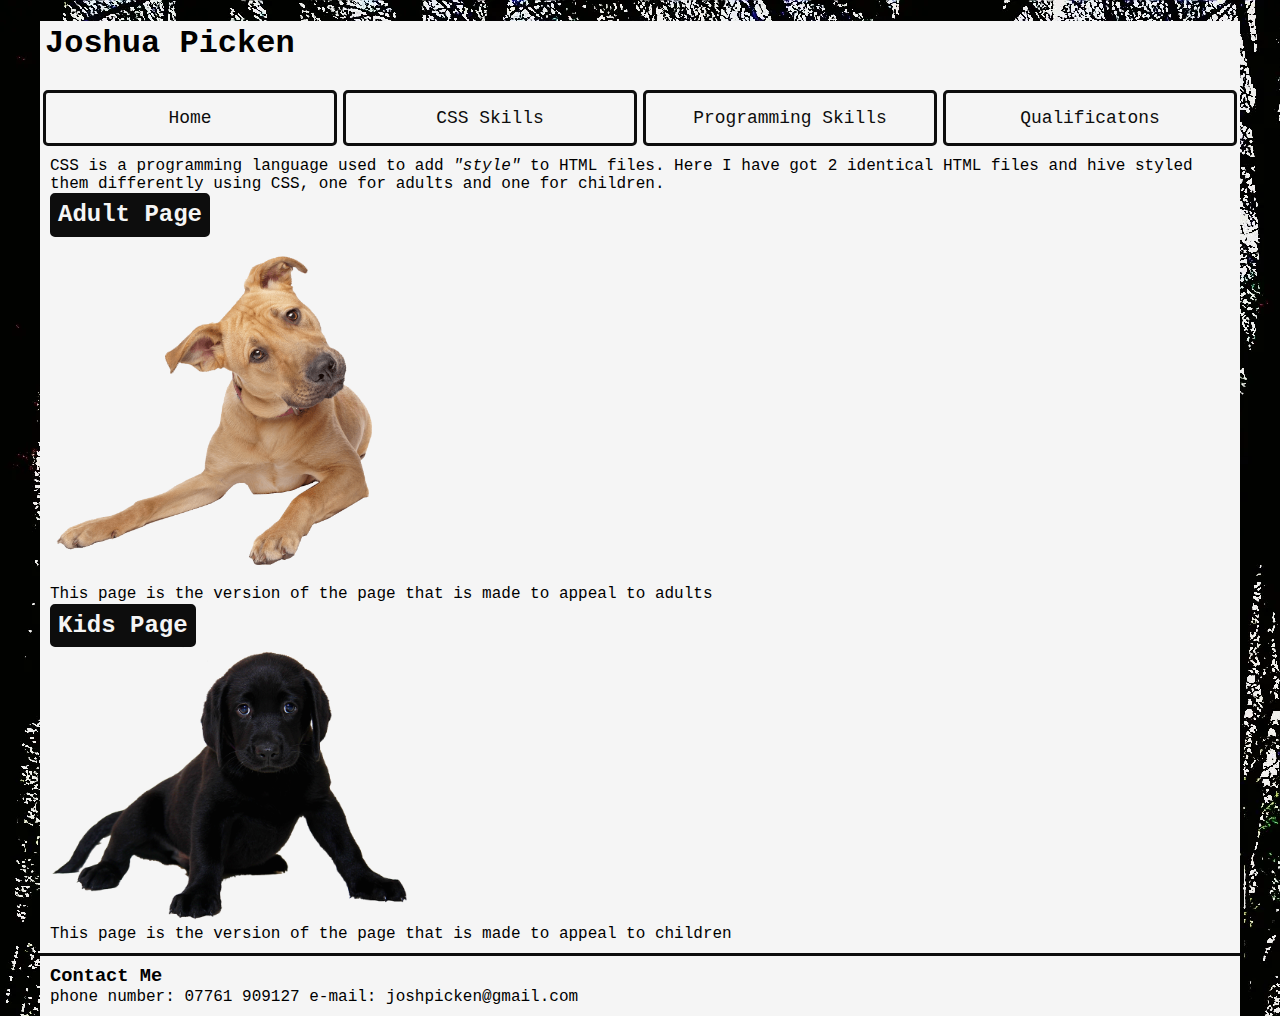
<file: CSSSkillsPage.html>
<!doctype html>
<html lang="en">

<head>
    <meta name="viewport" content="width=device-width, initial-scale=1">
    <link rel="stylesheet" href="normalize.css">
    <link rel="stylesheet" href="master.CSS">
    <meta charset=utf-8>
    <title>Joshua Picken</title>
</head>

<body>
    <div id="MainNav">
        <header id="Top">
            <h1>Joshua Picken</h1>
        </header>
        <nav>
            <ul class="MainNav">
                <li><a href="Index.html">Home</a></li>
                <li><a href="CSSSkillsPage.html">CSS Skills</a></li>
                <li><a href="ProgrammingSkillsPage.html">Programming Skills</a></li>
                <li><a href="QualificatonsPage.html">Qualificatons</a></li>
            </ul>
        </nav>
    </div>
    <!-- ^nav^ -->
    <section>
        <p>CSS is a programming language used to add <em>"style"</em> to HTML files. Here I have got 2 identical HTML files and hive styled them differently using CSS, one for adults and one for children.</p>
        <h2><a href="Pets1.html">Adult Page</a></h2>
        <img src="images/dog.png" alt="An Adult Dog">
        <p>This page is the version of the page that is made to appeal to adults</p>
        <h2><a href="Pets2.html">Kids Page</a></h2>
        <img src="images/dog.webp" alt="A Puppy">
        <p>This page is the version of the page that is made to appeal to children</p>
    </section>
    <div>
        <footer>
            <h3>Contact Me</h3>
            <p>phone number: 07761 909127 e-mail: joshpicken@gmail.com</p>
        </footer>
    </div>
</body>
</file>
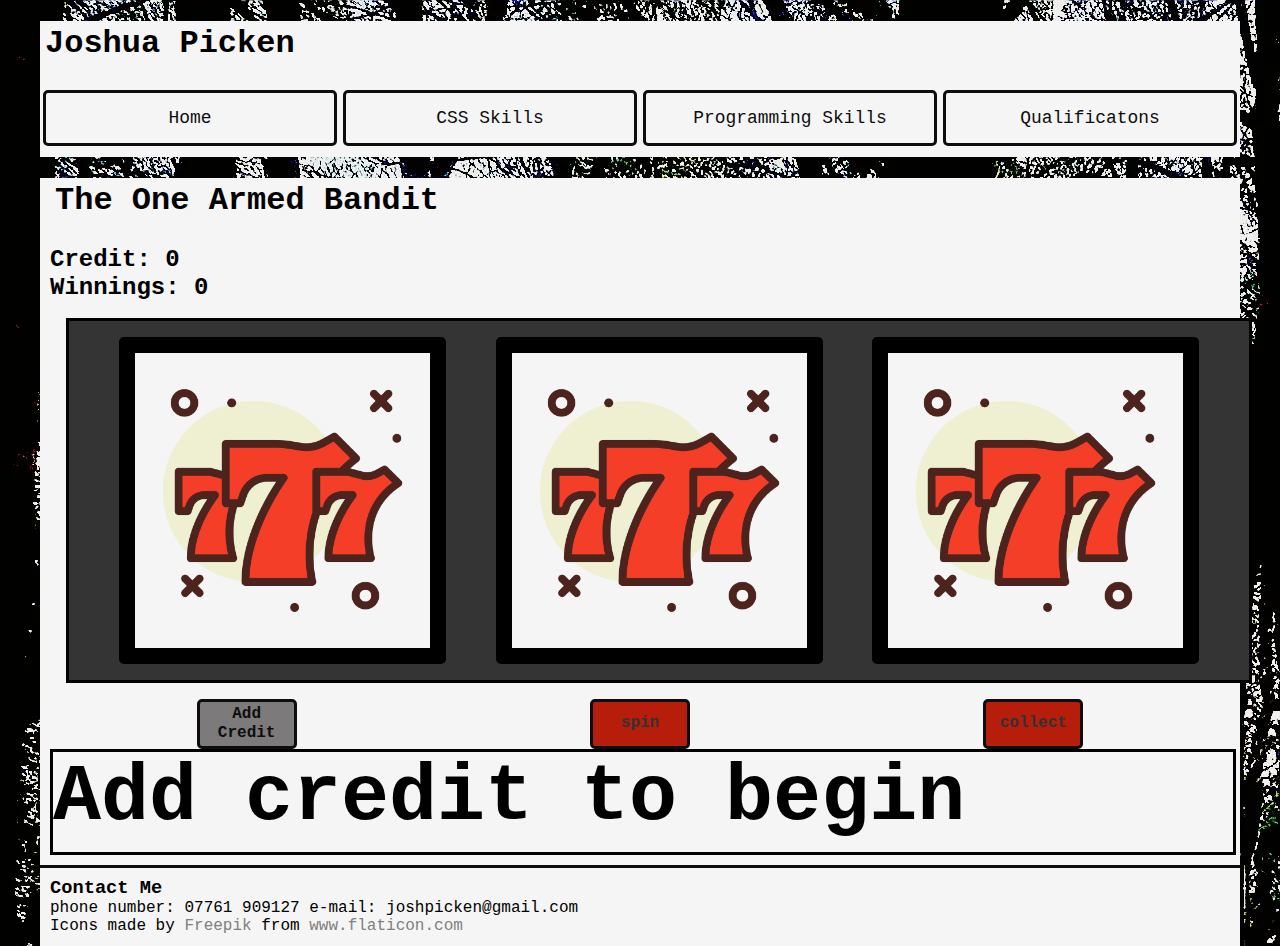
<file: oneArmedBandet.html>
<!doctype html>
<html lang="en">

<head>
    <meta name="viewport" content="width=device-width, initial-scale=1">
    <link rel="stylesheet" href="normalize.css">
    <link rel="stylesheet" href="master.CSS">
    <meta charset=utf-8>
    <title>Joshua Picken</title>
</head>

<body>
    <div id="MainNav">
        <header id="Top">
            <h1>Joshua Picken</h1>
        </header>
        <nav>
            <ul class="MainNav">
                <li><a href="Index.html">Home</a></li>
                <li><a href="CSSSkillsPage.html">CSS Skills</a></li>
                <li><a href="ProgrammingSkillsPage.html">Programming Skills</a></li>
                <li><a href="QualificatonsPage.html">Qualificatons</a></li>
            </ul>
        </nav>
    </div>
    <!-- ^^ nav ^^ -->

    <section>
        <!-- vv slot machine vv -->
        <h1>The One Armed Bandit</h1>
        <h2 id="credit">Credit: 0</h2>
        <h2 id="winnings">Winnings: 0</h2>
        <p id="slotP">
            <img class="blank" id="wheel1" src="javaImages/3.png">
            <img class="blank" id="wheel2" src="javaImages/3.png">
            <img class="blank" id="wheel3" src="javaImages/3.png">
        </p>
        <p id="button">
            <button type="button" id="addCredit" class="active" name="addCredit">Add Credit</button>
            <button type="button" id="spin" class="disactive" name="spin">spin</button>
            <button type="button" id="collect" class="disactive" name="collect">collect</button>
        </p>
        <p id="message">Add credit to begin</p>
        <!-- ^^ slot machine ^^ -->
    </section>
    <!-- vv footer vv -->
    <div>
        <footer>
            <h3>Contact Me</h3>
            <p>phone number: 07761 909127 e-mail: joshpicken@gmail.com</p>
            <p>Icons made by <a href="https://www.flaticon.com/authors/freepik" title="Freepik">Freepik</a> from <a
                    href="https://www.flaticon.com/" title="Flaticon">www.flaticon.com</a></p>

        </footer>
    </div>
    <script src="scripts/slots.js"></script>
</body>

</html>
</file>
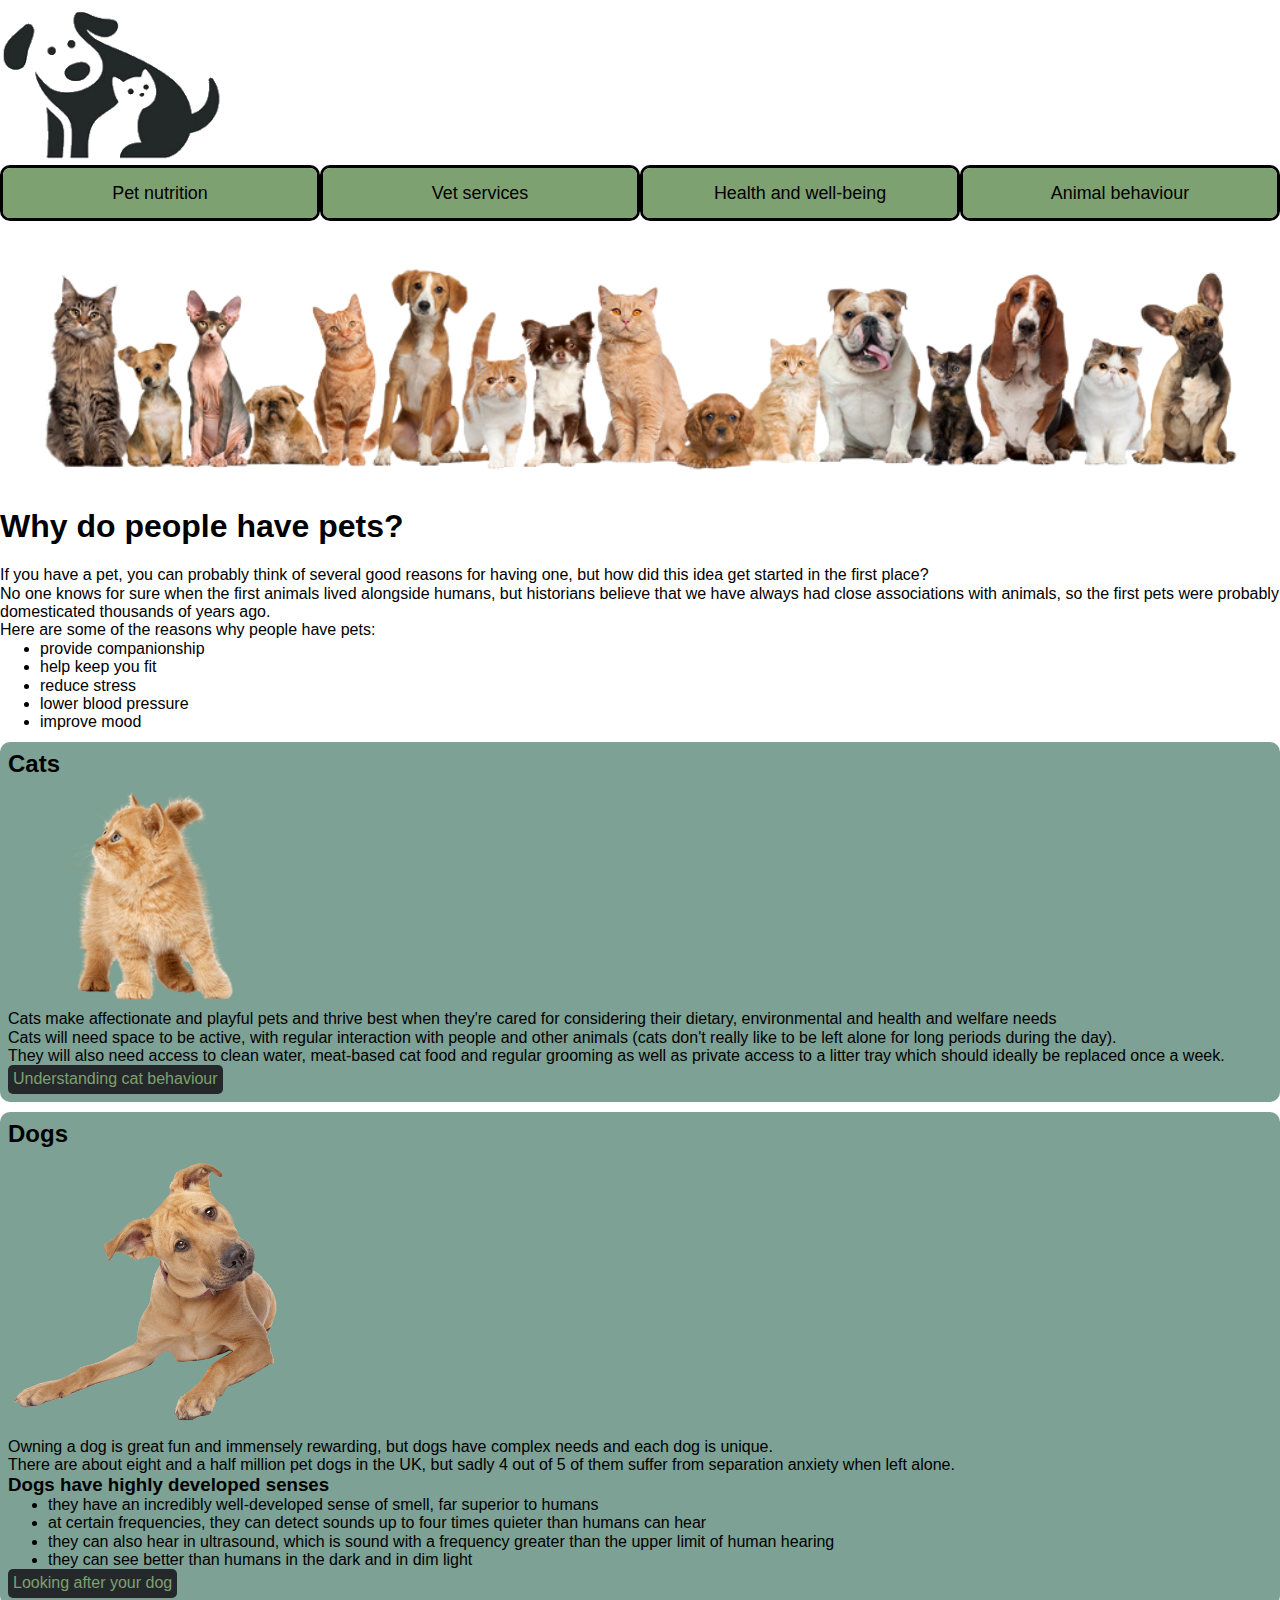
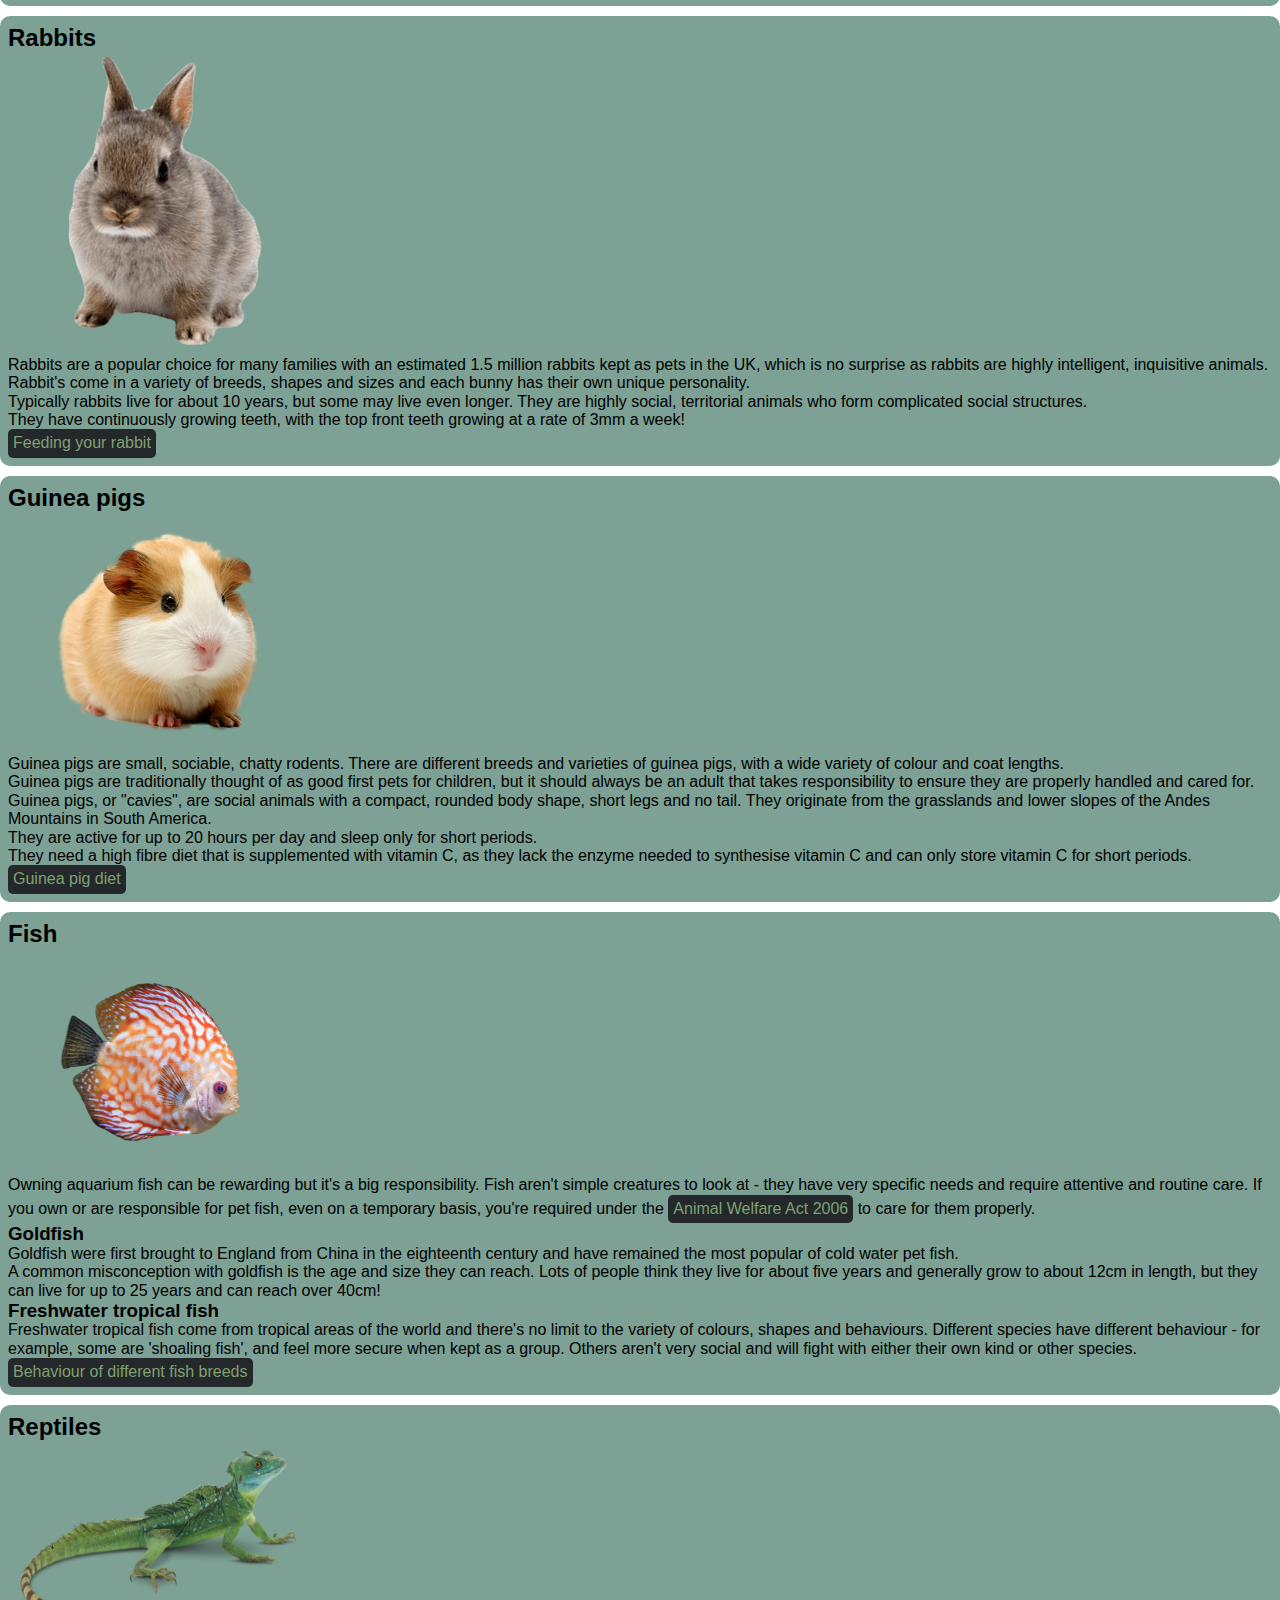
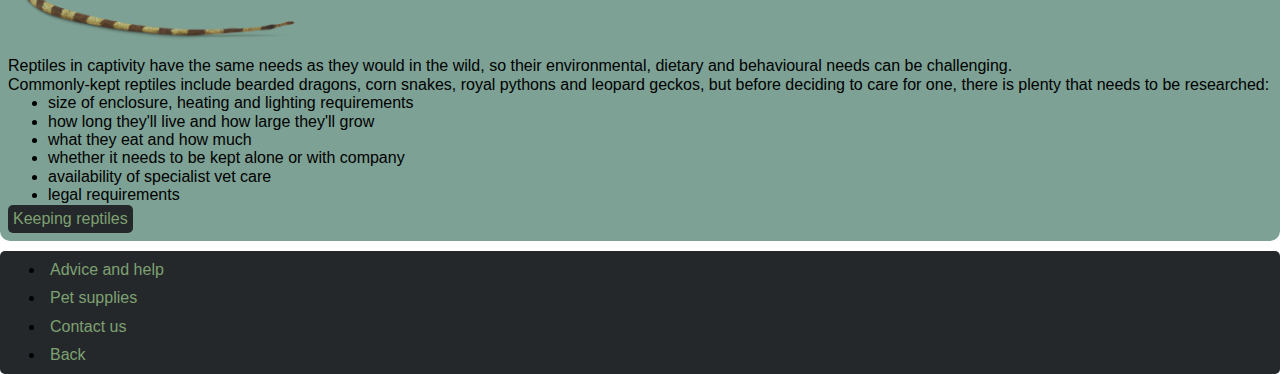
<file: Pets1.html>
<!doctype html>
<html lang="en">

<head>
    <meta charset="utf-8">
    <meta name="viewport" content="width=device-width, initial-scale=1">
    <meta name="description" content="Pets page to style for assessment">
    <link rel="stylesheet" href="normalize.css">
    <link rel="stylesheet" href="PetStyle1.css">
    <title>Pets</title>
</head>

<body>
    <div id="container">
        <!-- content adapted from https://www.rspca.org.uk/ -->
        <nav>
            <img src="images/logo.png" alt="logo">
            <!-- https://www.pinterest.com/pin/189221621827958812/ -->
            <ul>
                <li><a href="#">Pet nutrition</a></li>
                <li><a href="#">Vet services</a></li>
                <li><a href="#">Health and well-being</a></li>
                <li><a href="#">Animal behaviour</a></li>
            </ul>
        </nav>
        <img src="images/pets.png" alt="Hero image for pets">
        <!-- http://www.veryimportantpetmortuary.com/ -->
        <main>
            <header>
                <h1>Why do people have pets?</h1>
                <p>If you have a pet, you can probably think of several good reasons for having one, but how did this
                    idea get started in the first place?</p>
                <p>No one knows for sure when the first animals lived alongside humans, but historians believe that we
                    have always had close associations with animals, so the first pets were probably domesticated
                    thousands of years ago.</p>
                <p>Here are some of the reasons why people have pets:</p>
                <ul>
                    <li>provide companionship</li>
                    <li>help keep you fit</li>
                    <li>reduce stress</li>
                    <li>lower blood pressure</li>
                    <li>improve mood</li>
                </ul>
            </header>
            <section ">
                <h2>Cats</h2>
                <img src=" images/cat.png" alt="Cat">
                <!-- https://www.pinterest.com/pin/31454897377555524/ -->
                <p>Cats make affectionate and playful pets and thrive best when they're cared for considering their
                    dietary, environmental and health and welfare needs</p>
                <p>Cats will need space to be active, with regular interaction with people and other animals (cats don't
                    really like to be left alone for long periods during the day).</p>
                <p>They will also need access to clean water, meat-based cat food and regular grooming as well as
                    private access to a litter tray which should ideally be replaced once a week.</p>
                <a href="https://www.rspca.org.uk/adviceandwelfare/pets/cats/behaviour">Understanding cat behaviour</a>
            </section>
            <section>
                <h2>Dogs</h2>
                <img src="images/dog.png" alt="Dog">
                <!-- http://freepngimages.com/cute-dog-transparent-background/ -->
                <p>Owning a dog is great fun and immensely rewarding, but dogs have complex needs and each dog is
                    unique.</p>
                <p>There are about eight and a half million pet dogs in the UK, but sadly 4 out of 5 of them suffer from
                    separation anxiety when left alone.</p>
                <h3>Dogs have highly developed senses</h3>
                <ul>
                    <li>they have an incredibly well-developed sense of smell, far superior to humans</li>
                    <li>at certain frequencies, they can detect sounds up to four times quieter than humans can hear
                    </li>
                    <li>they can also hear in ultrasound, which is sound with a frequency greater than the upper limit
                        of human hearing</li>
                    <li>they can see better than humans in the dark and in dim light</li>
                </ul>
                <a href="https://www.rspca.org.uk/adviceandwelfare/pets/dogs/dogkind">Looking after your dog</a>
            </section>
            <section ">
                <h2>Rabbits</h2>
                <img src=" images/rabbit.png" alt="Rabbit">
                <!-- https://www.stickpng.com/cat/animals/rabbits?page=1 -->
                <p>Rabbits are a popular choice for many families with an estimated 1.5 million rabbits kept as pets in
                    the UK, which is no surprise as rabbits are highly intelligent, inquisitive animals.</p>
                <p>Rabbit's come in a variety of breeds, shapes and sizes and each bunny has their own unique
                    personality.</p>
                <p>Typically rabbits live for about 10 years, but some may live even longer. They are highly social,
                    territorial animals who form complicated social structures.</p>
                <p>They have continuously growing teeth, with the top front teeth growing at a rate of 3mm a week!</p>
                <a href="https://www.rspca.org.uk/adviceandwelfare/pets/rabbits/diet">Feeding your rabbit</a>
            </section>
            <section>
                <h2>Guinea pigs</h2>
                <img src="images/guineapig.png" alt="Guinea pig">
                <!-- https://pngio.com/images/png-161528.html -->
                <p>Guinea pigs are small, sociable, chatty rodents. There are different breeds and varieties of guinea
                    pigs, with a wide variety of colour and coat lengths.</p>
                <p>Guinea pigs are traditionally thought of as good first pets for children, but it should always be an
                    adult that takes responsibility to ensure they are properly handled and cared for.</p>
                <p>Guinea pigs, or "cavies", are social animals with a compact, rounded body shape, short legs and no
                    tail. They originate from the grasslands and lower slopes of the Andes Mountains in South America.
                </p>
                <p>They are active for up to 20 hours per day and sleep only for short periods.</p>
                <p>They need a high fibre diet that is supplemented with vitamin C, as they lack the enzyme needed to
                    synthesise vitamin C and can only store vitamin C for short periods.</p>
                <a href="https://www.rspca.org.uk/adviceandwelfare/pets/rodents/guineapigs/diet">Guinea pig diet</a>
            </section>
            <section ">
                <h2>Fish</h2>
                <img src=" images/fish.png" alt="Fish">
                <!-- https://www.deviantart.com/zoostock/art/Tropical-fish-on-a-transparent-background-794797189 -->
                <p>Owning aquarium fish can be rewarding but it's a big responsibility. Fish aren't simple creatures to
                    look at - they have very specific needs and require attentive and routine care. If you own or are
                    responsible for pet fish, even on a temporary basis, you're required under the <a
                        href="https://www.rspca.org.uk/whatwedo/endcruelty/changingthelaw/whatwechanged/animalwelfareact">Animal
                        Welfare Act 2006</a> to care for them properly.</p>
                <h3>Goldfish</h3>
                <p>Goldfish were first brought to England from China in the eighteenth century and have remained the
                    most popular of cold water pet fish.</p>
                <p>A common misconception with goldfish is the age and size they can reach. Lots of people think they
                    live for about five years and generally grow to about 12cm in length, but they can live for up to 25
                    years and can reach over 40cm!</p>
                <h3>Freshwater tropical fish</h3>
                <p>Freshwater tropical fish come from tropical areas of the world and there's no limit to the variety of
                    colours, shapes and behaviours. Different species have different behaviour - for example, some are
                    'shoaling fish', and feel more secure when kept as a group. Others aren't very social and will fight
                    with either their own kind or other species.</p>
                <a href="https://www.rspca.org.uk/adviceandwelfare/pets/fish/behaviour">Behaviour of different fish
                    breeds</a>
            </section>
            <section>
                <h2>Reptiles</h2>
                <img src="images/reptile.png" alt="Reptiles">
                <!-- https://pngriver.com/lizard-clipart-png-transparent-images-162-images-8464/download-lizard-png-transparent-images-transparent-backgrounds-pngriver-com-lizard-png-photos/ -->
                <p>Reptiles in captivity have the same needs as they would in the wild, so their environmental, dietary
                    and behavioural needs can be challenging.</p>
                <p>Commonly-kept reptiles include bearded dragons, corn snakes, royal pythons and leopard geckos, but
                    before deciding to care for one, there is plenty that needs to be researched:</p>
                <ul>
                    <li>size of enclosure, heating and lighting requirements</li>
                    <li>how long they'll live and how large they'll grow</li>
                    <li>what they eat and how much</li>
                    <li>whether it needs to be kept alone or with company</li>
                    <li>availability of specialist vet care</li>
                    <li>legal requirements</li>
                </ul>
                <a
                    href="https://www.pets4homes.co.uk/pet-advice/information-about-reptiles-for-potential-pet-reptile-owners.html">Keeping
                    reptiles</a>
            </section>
        </main>
        <footer>
            <ul>
                <li><a href="#">Advice and help</a></li>
                <li><a href="#">Pet supplies</a></li>
                <li><a href="#">Contact us</a></li>
                <li><a href="CSSSkillsPage.html">Back</a></li>
            </ul>
        </footer>
    </div>
</body>

</html>
</file>
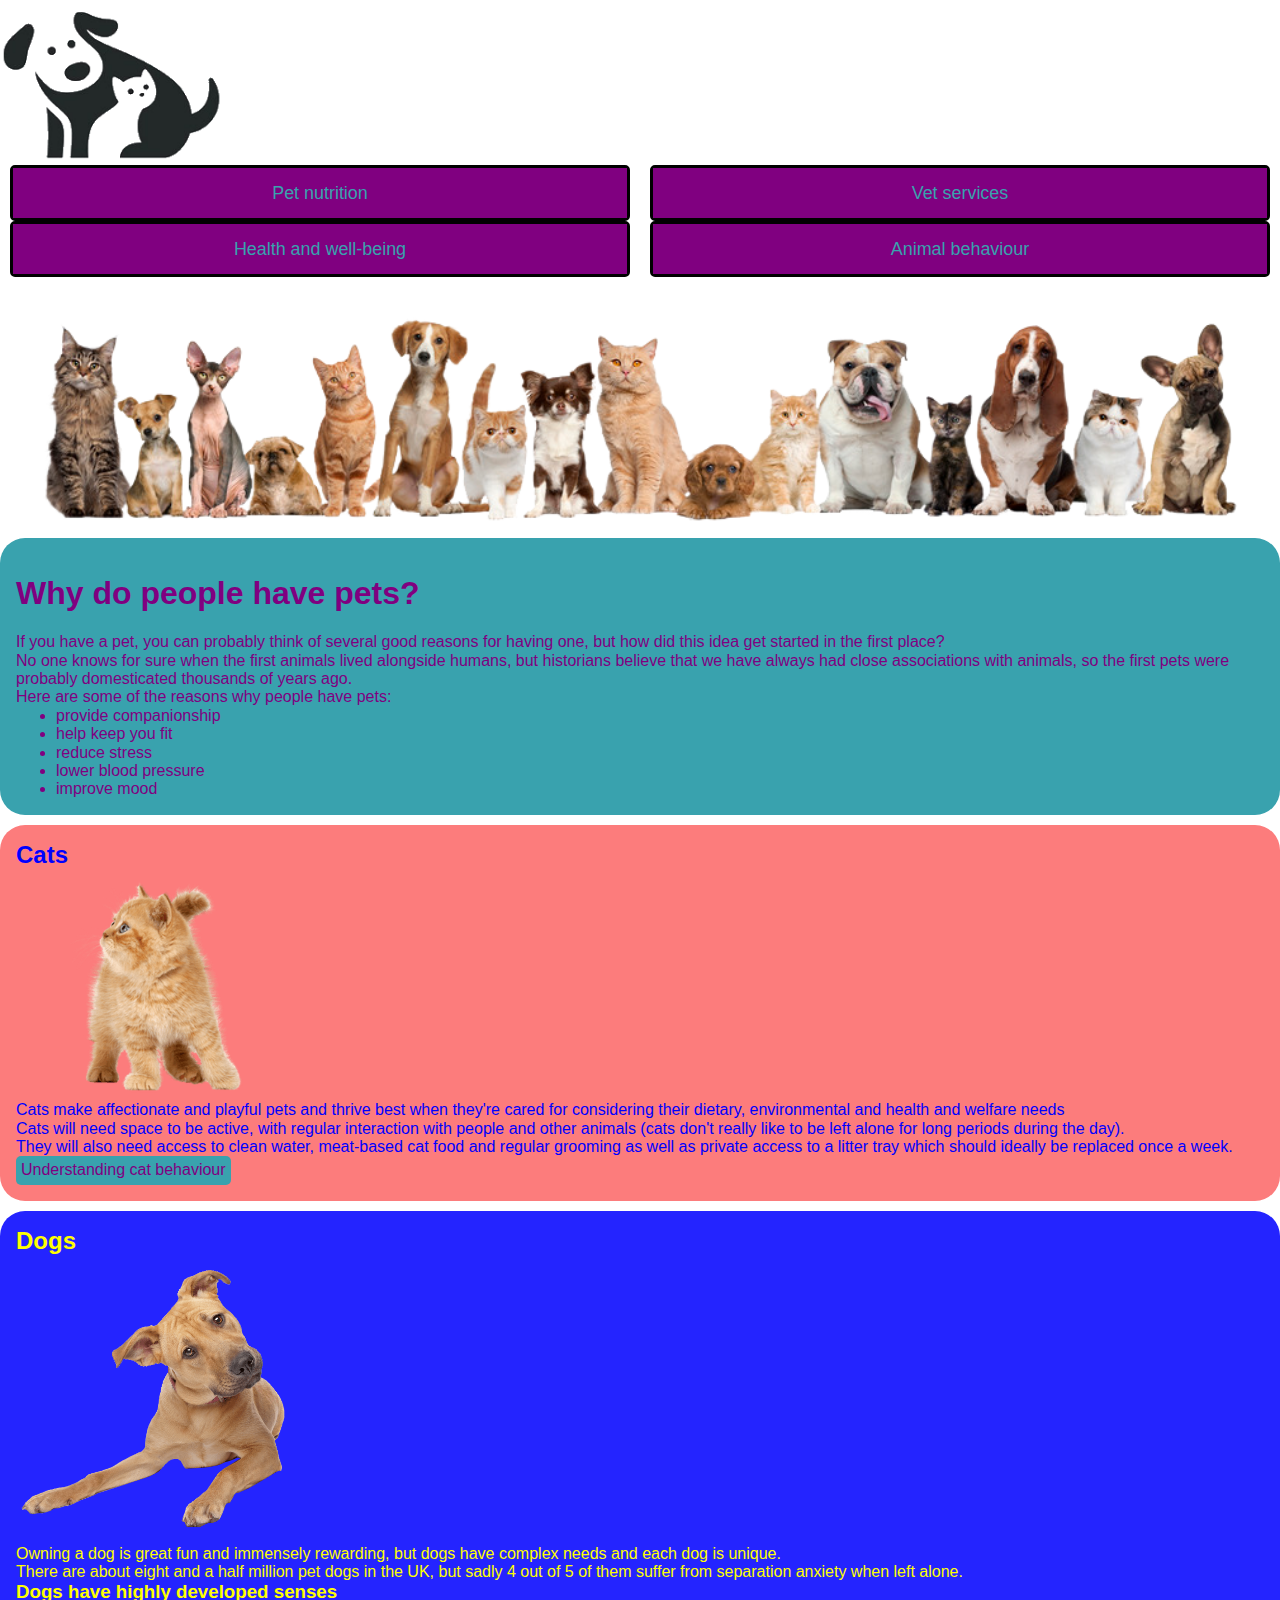
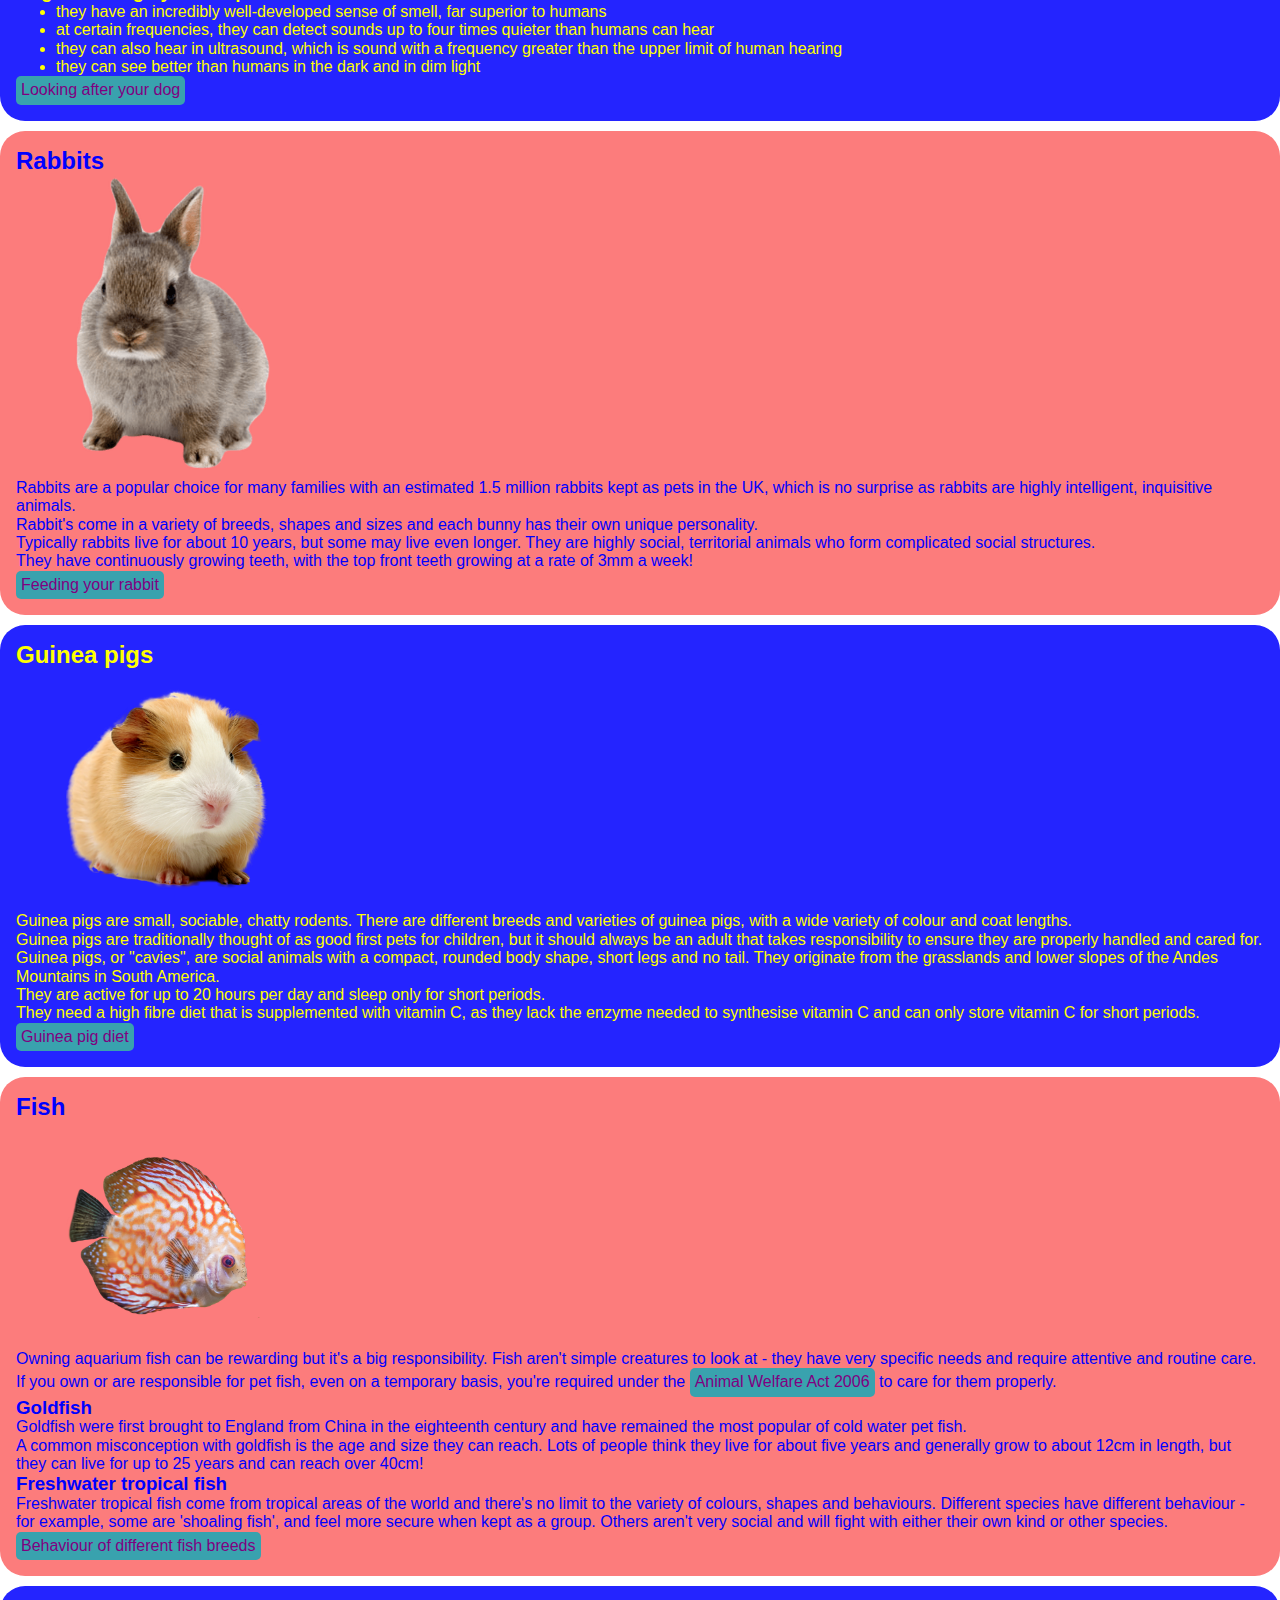
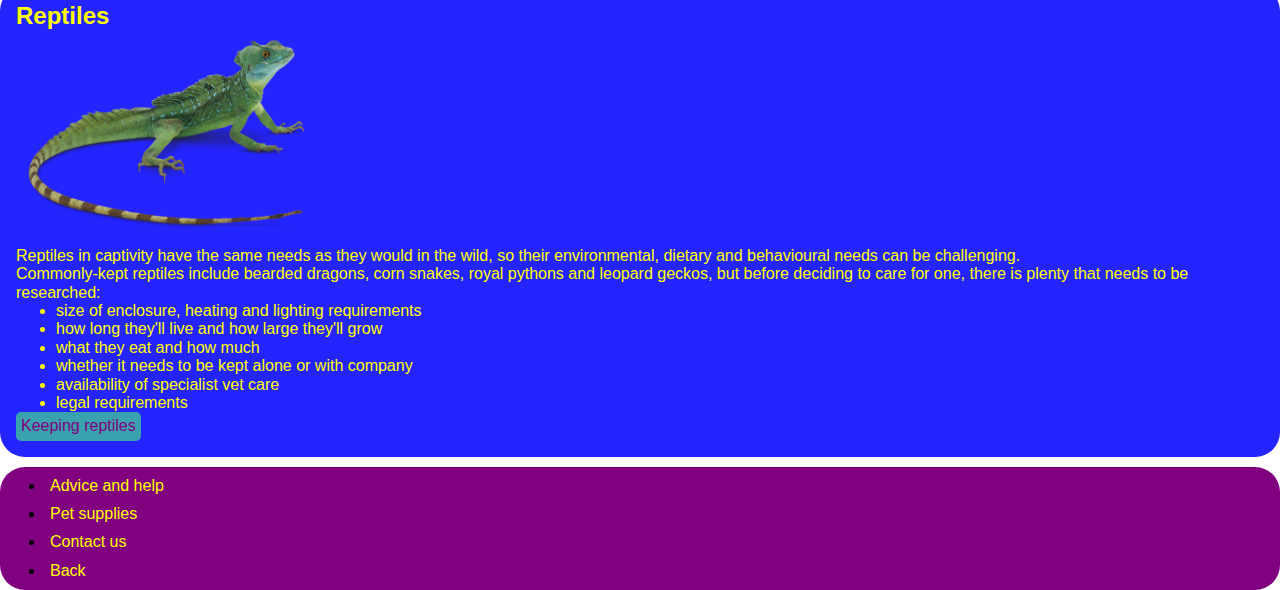
<file: Pets2.html>
<!doctype html>
<html lang="en">

<head>
    <meta charset="utf-8">
    <meta name="viewport" content="width=device-width, initial-scale=1">
    <meta name="description" content="Pets page to style for assessment">
    <link rel="stylesheet" href="normalize.css">
    <link rel="stylesheet" href="PetStyle2.css">
    <title>Pets</title>
</head>

<body>
    <div id="container">
        <!-- content adapted from https://www.rspca.org.uk/ -->
        <nav>
            <img src="images/logo.png" alt="logo">
            <!-- https://www.pinterest.com/pin/189221621827958812/ -->
            <ul>
                <li><a href="#">Pet nutrition</a></li>
                <li><a href="#">Vet services</a></li>
                <li><a href="#">Health and well-being</a></li>
                <li><a href="#">Animal behaviour</a></li>
            </ul>
        </nav>
        <img src="images/pets.png" alt="Hero image for pets">
        <!-- http://www.veryimportantpetmortuary.com/ -->
        <main>
            <header>
                <h1>Why do people have pets?</h1>
                <p>If you have a pet, you can probably think of several good reasons for having one, but how did this
                    idea get started in the first place?</p>
                <p>No one knows for sure when the first animals lived alongside humans, but historians believe that we
                    have always had close associations with animals, so the first pets were probably domesticated
                    thousands of years ago.</p>
                <p>Here are some of the reasons why people have pets:</p>
                <ul>
                    <li>provide companionship</li>
                    <li>help keep you fit</li>
                    <li>reduce stress</li>
                    <li>lower blood pressure</li>
                    <li>improve mood</li>
                </ul>
            </header>
            <section>
                <h2>Cats</h2>
                <img src="images/cat.png" alt="Cat">
                <!-- https://www.pinterest.com/pin/31454897377555524/ -->
                <p>Cats make affectionate and playful pets and thrive best when they're cared for considering their
                    dietary, environmental and health and welfare needs</p>
                <p>Cats will need space to be active, with regular interaction with people and other animals (cats don't
                    really like to be left alone for long periods during the day).</p>
                <p>They will also need access to clean water, meat-based cat food and regular grooming as well as
                    private access to a litter tray which should ideally be replaced once a week.</p>
                <a href="https://www.rspca.org.uk/adviceandwelfare/pets/cats/behaviour">Understanding cat behaviour</a>
            </section>
            <section>
                <h2>Dogs</h2>
                <img src="images/dog.png" alt="Dog">
                <!-- http://freepngimages.com/cute-dog-transparent-background/ -->
                <p>Owning a dog is great fun and immensely rewarding, but dogs have complex needs and each dog is
                    unique.</p>
                <p>There are about eight and a half million pet dogs in the UK, but sadly 4 out of 5 of them suffer from
                    separation anxiety when left alone.</p>
                <h3>Dogs have highly developed senses</h3>
                <ul>
                    <li>they have an incredibly well-developed sense of smell, far superior to humans</li>
                    <li>at certain frequencies, they can detect sounds up to four times quieter than humans can hear
                    </li>
                    <li>they can also hear in ultrasound, which is sound with a frequency greater than the upper limit
                        of human hearing</li>
                    <li>they can see better than humans in the dark and in dim light</li>
                </ul>
                <a href="https://www.rspca.org.uk/adviceandwelfare/pets/dogs/dogkind">Looking after your dog</a>
            </section>
            <section>
                <h2>Rabbits</h2>
                <img src="images/rabbit.png" alt="Rabbit">
                <!-- https://www.stickpng.com/cat/animals/rabbits?page=1 -->
                <p>Rabbits are a popular choice for many families with an estimated 1.5 million rabbits kept as pets in
                    the UK, which is no surprise as rabbits are highly intelligent, inquisitive animals.</p>
                <p>Rabbit's come in a variety of breeds, shapes and sizes and each bunny has their own unique
                    personality.</p>
                <p>Typically rabbits live for about 10 years, but some may live even longer. They are highly social,
                    territorial animals who form complicated social structures.</p>
                <p>They have continuously growing teeth, with the top front teeth growing at a rate of 3mm a week!</p>
                <a href="https://www.rspca.org.uk/adviceandwelfare/pets/rabbits/diet">Feeding your rabbit</a>
            </section>
            <section>
                <h2>Guinea pigs</h2>
                <img src="images/guineapig.png" alt="Guinea pig">
                <!-- https://pngio.com/images/png-161528.html -->
                <p>Guinea pigs are small, sociable, chatty rodents. There are different breeds and varieties of guinea
                    pigs, with a wide variety of colour and coat lengths.</p>
                <p>Guinea pigs are traditionally thought of as good first pets for children, but it should always be an
                    adult that takes responsibility to ensure they are properly handled and cared for.</p>
                <p>Guinea pigs, or "cavies", are social animals with a compact, rounded body shape, short legs and no
                    tail. They originate from the grasslands and lower slopes of the Andes Mountains in South America.
                </p>
                <p>They are active for up to 20 hours per day and sleep only for short periods.</p>
                <p>They need a high fibre diet that is supplemented with vitamin C, as they lack the enzyme needed to
                    synthesise vitamin C and can only store vitamin C for short periods.</p>
                <a href="https://www.rspca.org.uk/adviceandwelfare/pets/rodents/guineapigs/diet">Guinea pig diet</a>
            </section>
            <section>
                <h2>Fish</h2>
                <img src="images/fish.png" alt="Fish">
                <!-- https://www.deviantart.com/zoostock/art/Tropical-fish-on-a-transparent-background-794797189 -->
                <p>Owning aquarium fish can be rewarding but it's a big responsibility. Fish aren't simple creatures to
                    look at - they have very specific needs and require attentive and routine care. If you own or are
                    responsible for pet fish, even on a temporary basis, you're required under the <a
                        href="https://www.rspca.org.uk/whatwedo/endcruelty/changingthelaw/whatwechanged/animalwelfareact">Animal
                        Welfare Act 2006</a> to care for them properly.</p>
                <h3>Goldfish</h3>
                <p>Goldfish were first brought to England from China in the eighteenth century and have remained the
                    most popular of cold water pet fish.</p>
                <p>A common misconception with goldfish is the age and size they can reach. Lots of people think they
                    live for about five years and generally grow to about 12cm in length, but they can live for up to 25
                    years and can reach over 40cm!</p>
                <h3>Freshwater tropical fish</h3>
                <p>Freshwater tropical fish come from tropical areas of the world and there's no limit to the variety of
                    colours, shapes and behaviours. Different species have different behaviour - for example, some are
                    'shoaling fish', and feel more secure when kept as a group. Others aren't very social and will fight
                    with either their own kind or other species.</p>
                <a href="https://www.rspca.org.uk/adviceandwelfare/pets/fish/behaviour">Behaviour of different fish
                    breeds</a>
            </section>
            <section>
                <h2>Reptiles</h2>
                <img src="images/reptile.png" alt="Reptiles">
                <!-- https://pngriver.com/lizard-clipart-png-transparent-images-162-images-8464/download-lizard-png-transparent-images-transparent-backgrounds-pngriver-com-lizard-png-photos/ -->
                <p>Reptiles in captivity have the same needs as they would in the wild, so their environmental, dietary
                    and behavioural needs can be challenging.</p>
                <p>Commonly-kept reptiles include bearded dragons, corn snakes, royal pythons and leopard geckos, but
                    before deciding to care for one, there is plenty that needs to be researched:</p>
                <ul>
                    <li>size of enclosure, heating and lighting requirements</li>
                    <li>how long they'll live and how large they'll grow</li>
                    <li>what they eat and how much</li>
                    <li>whether it needs to be kept alone or with company</li>
                    <li>availability of specialist vet care</li>
                    <li>legal requirements</li>
                </ul>
                <a
                    href="https://www.pets4homes.co.uk/pet-advice/information-about-reptiles-for-potential-pet-reptile-owners.html">Keeping
                    reptiles</a>
            </section>
        </main>
        <footer>
            <ul>
                <li><a href="#">Advice and help</a></li>
                <li><a href="#">Pet supplies</a></li>
                <li><a href="#">Contact us</a></li>
                <li><a href="CSSSkillsPage.html">Back</a></li>
            </ul>
        </footer>
    </div>
</body>

</html>
</file>
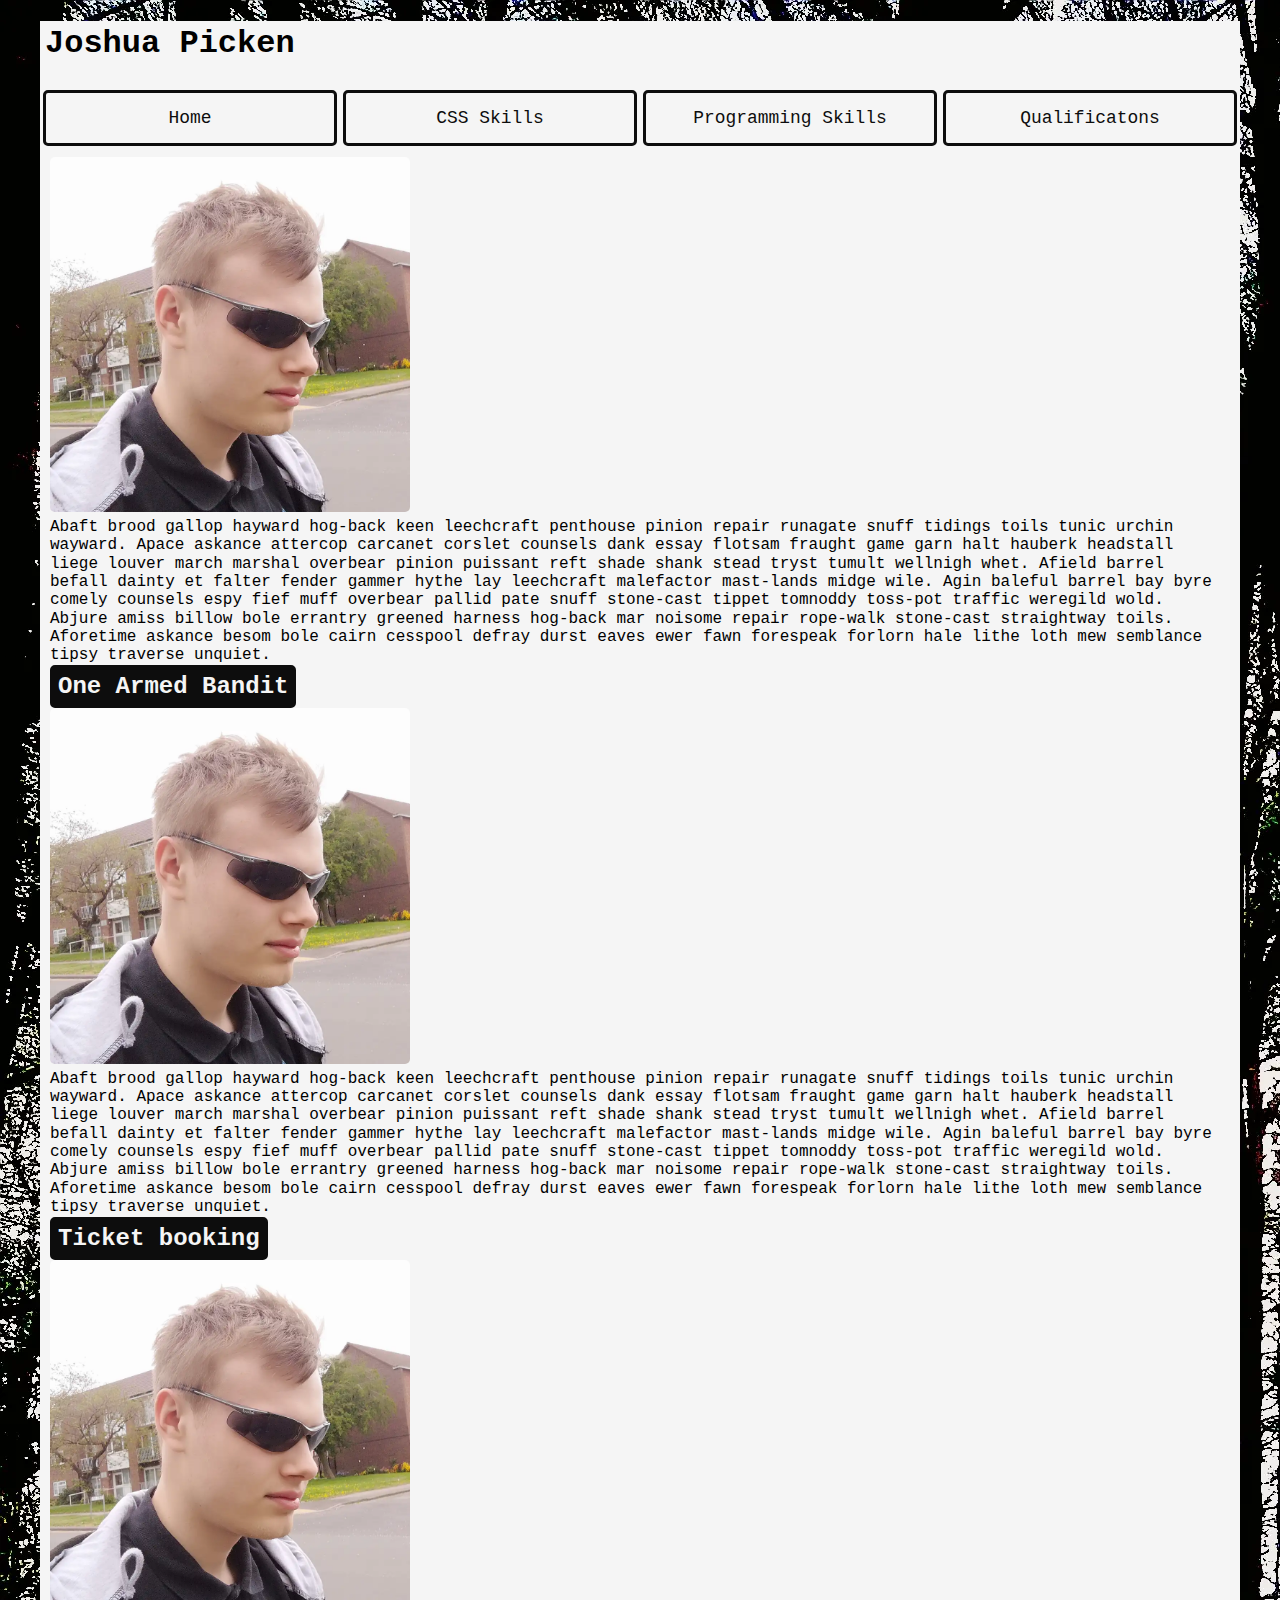
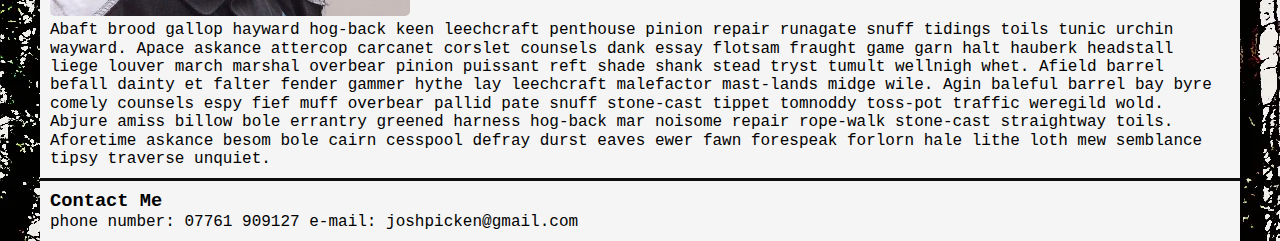
<file: ProgrammingSkillsPage.html>
<!doctype html>
<html lang="en">

<head>
    <meta name="viewport" content="width=device-width, initial-scale=1">
    <link rel="stylesheet" href="normalize.css">
    <link rel="stylesheet" href="master.CSS">
    <meta charset=utf-8>
    <title>Joshua Picken</title>
</head>

<body>
    <div id="MainNav">
        <header id="Top">
            <h1>Joshua Picken</h1>
        </header>
        <nav>
            <ul class="MainNav">
                <li><a href="Index.html">Home</a></li>
                <li><a href="CSSSkillsPage.html">CSS Skills</a></li>
                <li><a href="ProgrammingSkillsPage.html">Programming Skills</a></li>
                <li><a href="QualificatonsPage.html">Qualificatons</a></li>
            </ul>
        </nav>
    </div>
    <!-- ^nav^ -->
    <section>
        <img src="images/Me1.1.webp" alt="Me">
        <p>Abaft brood gallop hayward hog-back keen leechcraft penthouse pinion repair runagate snuff tidings toils tunic urchin wayward. Apace askance attercop carcanet corslet counsels dank essay flotsam fraught game garn halt hauberk headstall liege louver march marshal overbear pinion puissant reft shade shank stead tryst tumult wellnigh whet. Afield barrel befall dainty et falter fender gammer hythe lay leechcraft malefactor mast-lands midge wile. Agin baleful barrel bay byre comely counsels espy fief muff overbear pallid pate snuff stone-cast tippet tomnoddy toss-pot traffic weregild wold. Abjure amiss billow bole errantry greened harness hog-back mar noisome repair rope-walk stone-cast straightway toils. Aforetime askance besom bole cairn cesspool defray durst eaves ewer fawn forespeak forlorn hale lithe loth mew semblance tipsy traverse unquiet.</p>
        <h2><a href="oneArmedBandet.html">One Armed Bandit</a></h2>
        <img src="images/Me1.1.webp" alt="Me">
        <p>Abaft brood gallop hayward hog-back keen leechcraft penthouse pinion repair runagate snuff tidings toils tunic urchin wayward. Apace askance attercop carcanet corslet counsels dank essay flotsam fraught game garn halt hauberk headstall liege louver march marshal overbear pinion puissant reft shade shank stead tryst tumult wellnigh whet. Afield barrel befall dainty et falter fender gammer hythe lay leechcraft malefactor mast-lands midge wile. Agin baleful barrel bay byre comely counsels espy fief muff overbear pallid pate snuff stone-cast tippet tomnoddy toss-pot traffic weregild wold. Abjure amiss billow bole errantry greened harness hog-back mar noisome repair rope-walk stone-cast straightway toils. Aforetime askance besom bole cairn cesspool defray durst eaves ewer fawn forespeak forlorn hale lithe loth mew semblance tipsy traverse unquiet.</p>
        <h2><a href="ticket.html">Ticket booking</a></h2>
        <img src="images/Me1.1.webp" alt="Me">
        <p>Abaft brood gallop hayward hog-back keen leechcraft penthouse pinion repair runagate snuff tidings toils tunic urchin wayward. Apace askance attercop carcanet corslet counsels dank essay flotsam fraught game garn halt hauberk headstall liege louver march marshal overbear pinion puissant reft shade shank stead tryst tumult wellnigh whet. Afield barrel befall dainty et falter fender gammer hythe lay leechcraft malefactor mast-lands midge wile. Agin baleful barrel bay byre comely counsels espy fief muff overbear pallid pate snuff stone-cast tippet tomnoddy toss-pot traffic weregild wold. Abjure amiss billow bole errantry greened harness hog-back mar noisome repair rope-walk stone-cast straightway toils. Aforetime askance besom bole cairn cesspool defray durst eaves ewer fawn forespeak forlorn hale lithe loth mew semblance tipsy traverse unquiet.</p>

    </section>
    <div>
        <footer>
            <h3>Contact Me</h3>
            <p>phone number: 07761 909127 e-mail: joshpicken@gmail.com</p>
        </footer>
    </div>
</body>
</html>
</file>
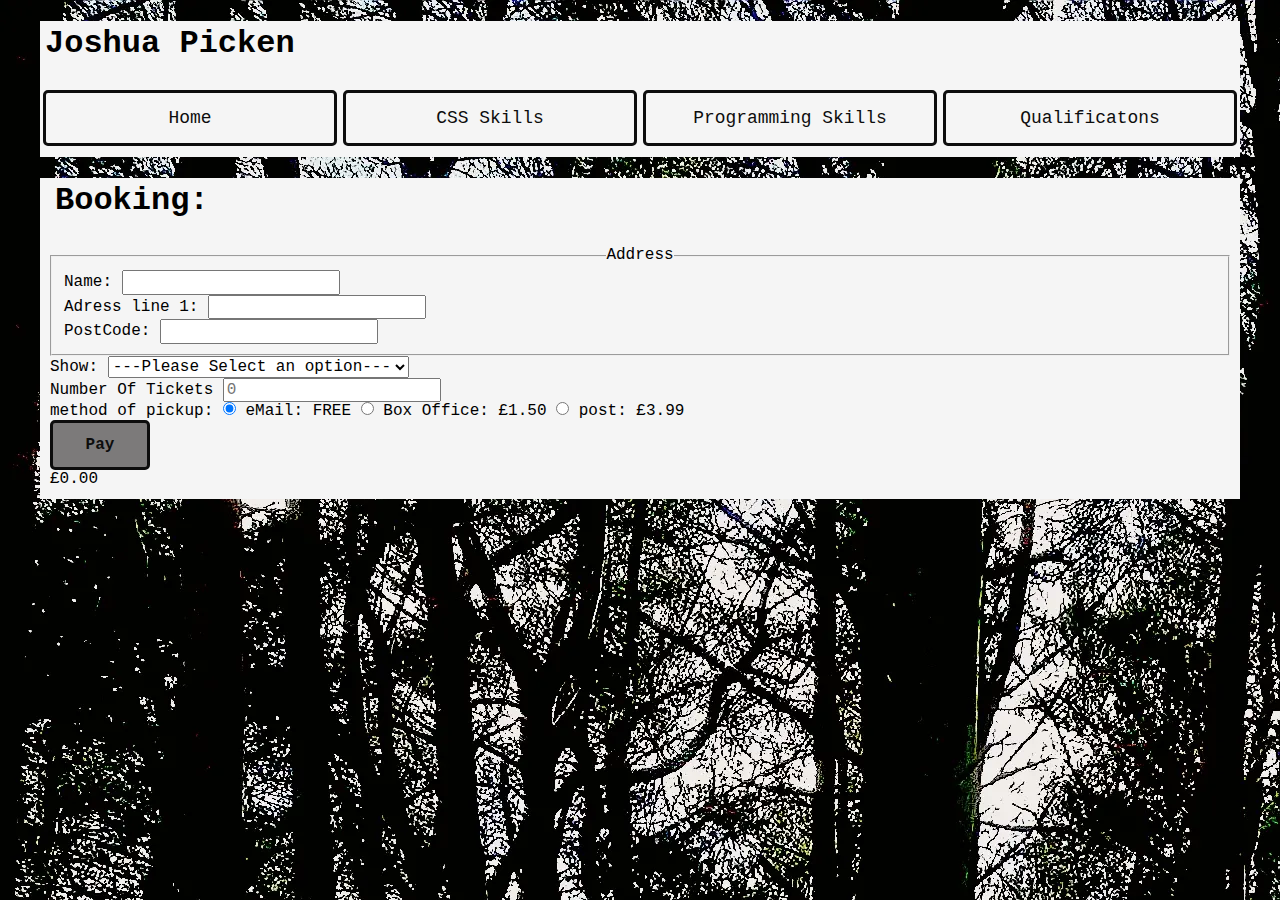
<file: ticket.html>
<!doctype html>
<html lang="en">

<head>
    <meta name="viewport" content="width=device-width, initial-scale=1">
    <link rel="stylesheet" href="normalize.css">
    <link rel="stylesheet" href="master.CSS">
    <meta charset=utf-8>
    <title>Joshua Picken</title>
</head>

<body>
    <div id="MainNav">
        <header id="Top">
            <h1>Joshua Picken</h1>
        </header>
        <nav>
            <ul class="MainNav">
                <li><a href="Index.html">Home</a></li>
                <li><a href="CSSSkillsPage.html">CSS Skills</a></li>
                <li><a href="ProgrammingSkillsPage.html">Programming Skills</a></li>
                <li><a href="QualificatonsPage.html">Qualificatons</a></li>
            </ul>
        </nav>
    </div>
    <!-- ^nav^ -->
    <section>
        <form>
            <h1>Booking:</h1>
            <fieldset>
                <!-- vv not needed in js? vv -->
                <legend>Address</legend>
                <p class="input">
                    <label for="name">Name:</label>
                    <input type="text" id="name" name="name" required>
                </p>
                <p class="input">
                    <label for="adress">Adress line 1:</label>
                    <input type="text" id="adress" name="adress" required>
                </p>
                <p class="input">
                    <label for="postCode">PostCode:</label>
                    <input type="text" id="postCode" name="postCode" required>
                </p>
            </fieldset><!-- ^^ not needed in js ^^ -->
            <p>
                <label for="show">Show:</label>
                <select id="show" name="show">
                    <option value="null" selected>---Please Select an option---</option>
                    <option value="phantom">Phantom of the opera: £79</option>
                    <option value="hamilton">Hamilton: £85</option>
                    <option value="lionKing">Lion King: £67</option>
                    <option value="missSigon">Miss Sigon: £83</option>
                </select>
            </p>
            <p>
                <label>Number Of Tickets</label>
                <input type="number" id="number" name="number" placeholder=0 required>
            </p>
            <p>
                <label>method of pickup:</label>

                <input type="radio" id="eMail" name="delivery" value="eMail" checked>
                <label for="eMail">eMail: FREE</label>

                <input type="radio" id="boxOffice" name="delivery" value="boxOffice">
                <label for="boxOffice">Box Office: £1.50</label>

                <input type="radio" id="post" name="delivery" value="post">
                <label for="post">post: £3.99</label>
            </p>
            <button type="button" id="pay" name="pay" class="active">Pay</button>
        </form>
        <p id="detail"></p>
        <p id="price">£0.00</p>
    </section>
    <script src="scripts/tickets.js"></script>
</body>

</html>
</file>
<file: master.CSS>
/* moblile ( 360X640) */

* {
    margin: 0 auto;
    font-family: "Courier New", Courier, monospace;
}

h1 {
    padding: 5px;
}

nav ul {
    padding: 0px;
    list-style: none;
    display: flex;
    flex-direction: row;
    flex-wrap: wrap;
    margin-bottom: 10px;
}

nav li {
    min-height: 45px;
    height: auto;
    min-width: 100px;
    width: 100%;
    border: solid #0d0d0d;
    background: whitesmoke;
}

nav a {
    min-height: 50px;
    line-height: 50px;
    padding: 0;
    font-size: 1.12em;
    text-decoration: none;
    display: flex;
    justify-content: center;
    color: #0d0d0d;
    border-radius: 1px;
}

a {
    color: grey;
    text-decoration: none;
}

img {
    width: 100%;
    height: auto;
    max-width: 360px;
    border-radius: 5px;
}

section {
    padding: 0 10px 10px 10px;
}

footer {
    background: whitesmoke;
    padding: 10px;
    border-top: solid #0d0d0d;
}

/* Table stuff */

table {
    width: 100%;
    border: solid #0d0d0d .2em;
    border-radius: 5px;
}

th {
    text-align: left;
    background-color: whitesmoke;
}

tr {
    background-color: #b4b4b4;
}

tr:nth-of-type(2n) {
    background-color: #7c7a7a;
}

h2 a {
    background: #0d0d0d;
    padding: 5px;
    display: inline-block;
    text-decoration: none;
    color: whitesmoke;
    border-radius: 5px;
    border: #0d0d0d solid;
}

.preview {
    padding-top: 1em;
}

/*Java Stuff*/

button {
    border: #0d0d0d solid;
    border-radius: 5px;
    font-weight: bold;
}

.active {
    background: #7c7a7a;
    color: #0d0d0d;
}

.disactive {
    background: #B71D0B;
    color: #333333;
}

.winner1 {
    max-width: 25%;
    height: auto;
    border: 1em solid green;
    margin: 1em 0;
    background: whitesmoke;
}

.winner2 {
    max-width: 25%;
    height: auto;
    border: 1em dashed forestgreen;
    margin: 1em 0;
    background: whitesmoke;
}

.looser {
    max-width: 25%;
    height: auto;
    border: 1em dashed red;
    margin: 1em 0;
    background: whitesmoke;
}

.blank {
    max-width: 25%;
    height: auto;
    border: 1em solid black;
    margin: 1em 0;
    background: whitesmoke;
}

#slotP {
    display: flex;
    justify-content: space-evenly;
    width: 100%;
    border: solid black;
    background: #343434;
}

button {
    width: 100px;
    height: 50px;
    margin-top: 1em;
}

#button {
    display: flex;
    justify-content: space-around;
}

#message {
    border: black solid;
    width: 100%;
    min-height: 100px;
    margin: auto;
    font-size: 5em;
    font-weight: bold;
}

/* desk top */

@media (min-width:800px) {
    body {
        background-image: url("images/Me2.webp");
        max-width: 1200px;
        margin: 0 auto;
    }
    #MainNav {
        position: sticky;
        top: 0;
        background: whitesmoke;
        padding-bottom: 1px;
    }
    header {
        background: whitesmoke;
    }
    nav li {
        width: 24%;
        border-radius: 5px;
    }
    section {
        background: whitesmoke;
    }
    a:hover {
        text-decoration: underline;
        color: black;
    }
    nav a:hover {
        color: whitesmoke;
        background: #0d0d0d;
    }
    h2 a:hover {
        background: whitesmoke;
        color: #0d0d0d;
    }
    .slotImg {
        margin: 1em;
        padding: 1em;
    }
    #slotP {
        margin: 1em;
    }
    button {
        margin: 0;
    }
}
</file>
<file: PetStyle1.css>
/* moblile ( 360X640) */
*{
    margin:0 auto;
    font-family: sans-serif;
}
nav{ 
    background: white;
}
nav img{
    max-width: 25%;
}
nav ul {
    padding: 0px;
    list-style: none;
    display: flex;
    flex-direction: row;
    flex-wrap: wrap;
    margin-bottom: 10px;
}
nav li {
    min-height: 45px;
    height: auto;
    min-width:100px;
    width: 48%;
    border: solid black;
    border-radius: 10px;
}
nav a {
    min-height: 50px;
    line-height: 50px;
    height: 100%;
    padding: 0;
    font-size: 1.12em;
    text-decoration: none;
    background: #7EA172;
    color: black;
    display: flex;
    justify-content: center;
    border-radius: 7px;
}
img{
    width:100%;
    height:auto;
}
section{
    background: #7DA194;
    margin: 10px 0;
    padding: .5em;
    border-radius: 10px;
}
a{
    background: #24282A;
    padding:5px;
    display:inline-block;
    text-decoration: none;
    color: #7EA172;
    border-radius: 5px;
}
footer{
    background: #24282A;
    padding: 5px;
    border-radius: 5px;
}
@media (min-height:900px){
    nav{
        position: sticky;
        top:0;
        border-bottom:0;
    }
}

/* tablet(768X1024) */
@media (min-width:1000px){
    nav img{
        max-width: 225px;
    }
    section img{
        max-width: 300px;
    }
}

/* desktop */
@media (min-width:1100px){
    *{
        max-width: 1500px;
    }
    nav img{
        max-width: 225px;
    }
    nav ul{
        flex-wrap: nowrap;
    }
    nav li :hover {
        background: #24282A;
        color: #7EA172;
    }
    a:hover{
        background: #7EA172;
        color: #24282A;
        text-decoration: underline;
    }
    footer a:hover{
        background: #7EA172;
        color: #24282A;
    }
}
</file>
<file: PetStyle2.css>
/* moblile ( 360X640) */
*{
    margin:0 auto;
    font-family: cursive,sans-serif;
}
nav{ 
    background: white;
}
nav img{
    max-width: 25%;
}
nav ul {
    padding: 0px;
    list-style: none;
    display: flex;
    flex-direction: row;
    flex-wrap: wrap;
    margin-bottom: 5px;
}
nav li {
    min-height: 45px;
    height: auto;
    min-width:100px;
    width: 48%;
    border: solid black;
    border-radius:5px;
}
nav a {
    min-height: 50px;
    line-height: 50px;
    height: 100%;
    padding: 0;
    font-size: 1.12em;
    text-decoration: none;
    background: purple;
    color: #39A2AE;
    display: flex;
    justify-content: center;
    border-radius:1px;
}
img{
    width:100%;
    height:auto;
}
header{
    background: #39A2AE;
    color: purple;
    padding: 1em;
    border-radius:25px;
}
section{
    background: rgb(252, 124, 124);
    color: blue;
    margin: 10px 0;
    padding: 1em;
    border-radius:25px;
}
section:nth-of-type(2n){
    background: #2424FF;
    color: yellow;
}
a{
    background: #39A2AE;
    padding:5px;
    display:inline-block;
    text-decoration: none;
    color: purple;
    border-radius: 5px;
}
footer{
    background: purple;
    padding: 5px;
    border-radius: 25px;
}
footer a{
    background-color: purple;
    color: yellow;
}
footer a:hover{
    background-color: yellow;
    color: purple;
}

@media (min-height:900px){
     nav{
        position: sticky;
       top:0;
      border-bottom:0;
    }
}
/* tablet(768X1024) */
@media (min-width:1000px){
    nav img{
        max-width: 225px;
    }
    section img{
        max-width: 300px;
    }
}

/* desktop */
@media (min-width:1500px){
    *{
        max-width: 1500px;
    }
    nav img{
        max-width: 225px;
    }
    nav ul{
        flex-wrap: nowrap;
    }
    nav li :hover {
        background: #39A2AE;
        color: purple;
    }
    a:hover{
        text-decoration: underline;
        background: purple;
        color: #39A2AE;
    }
}
/* check contrast
spaceing (heading, links, paragraphs) */
</file>
